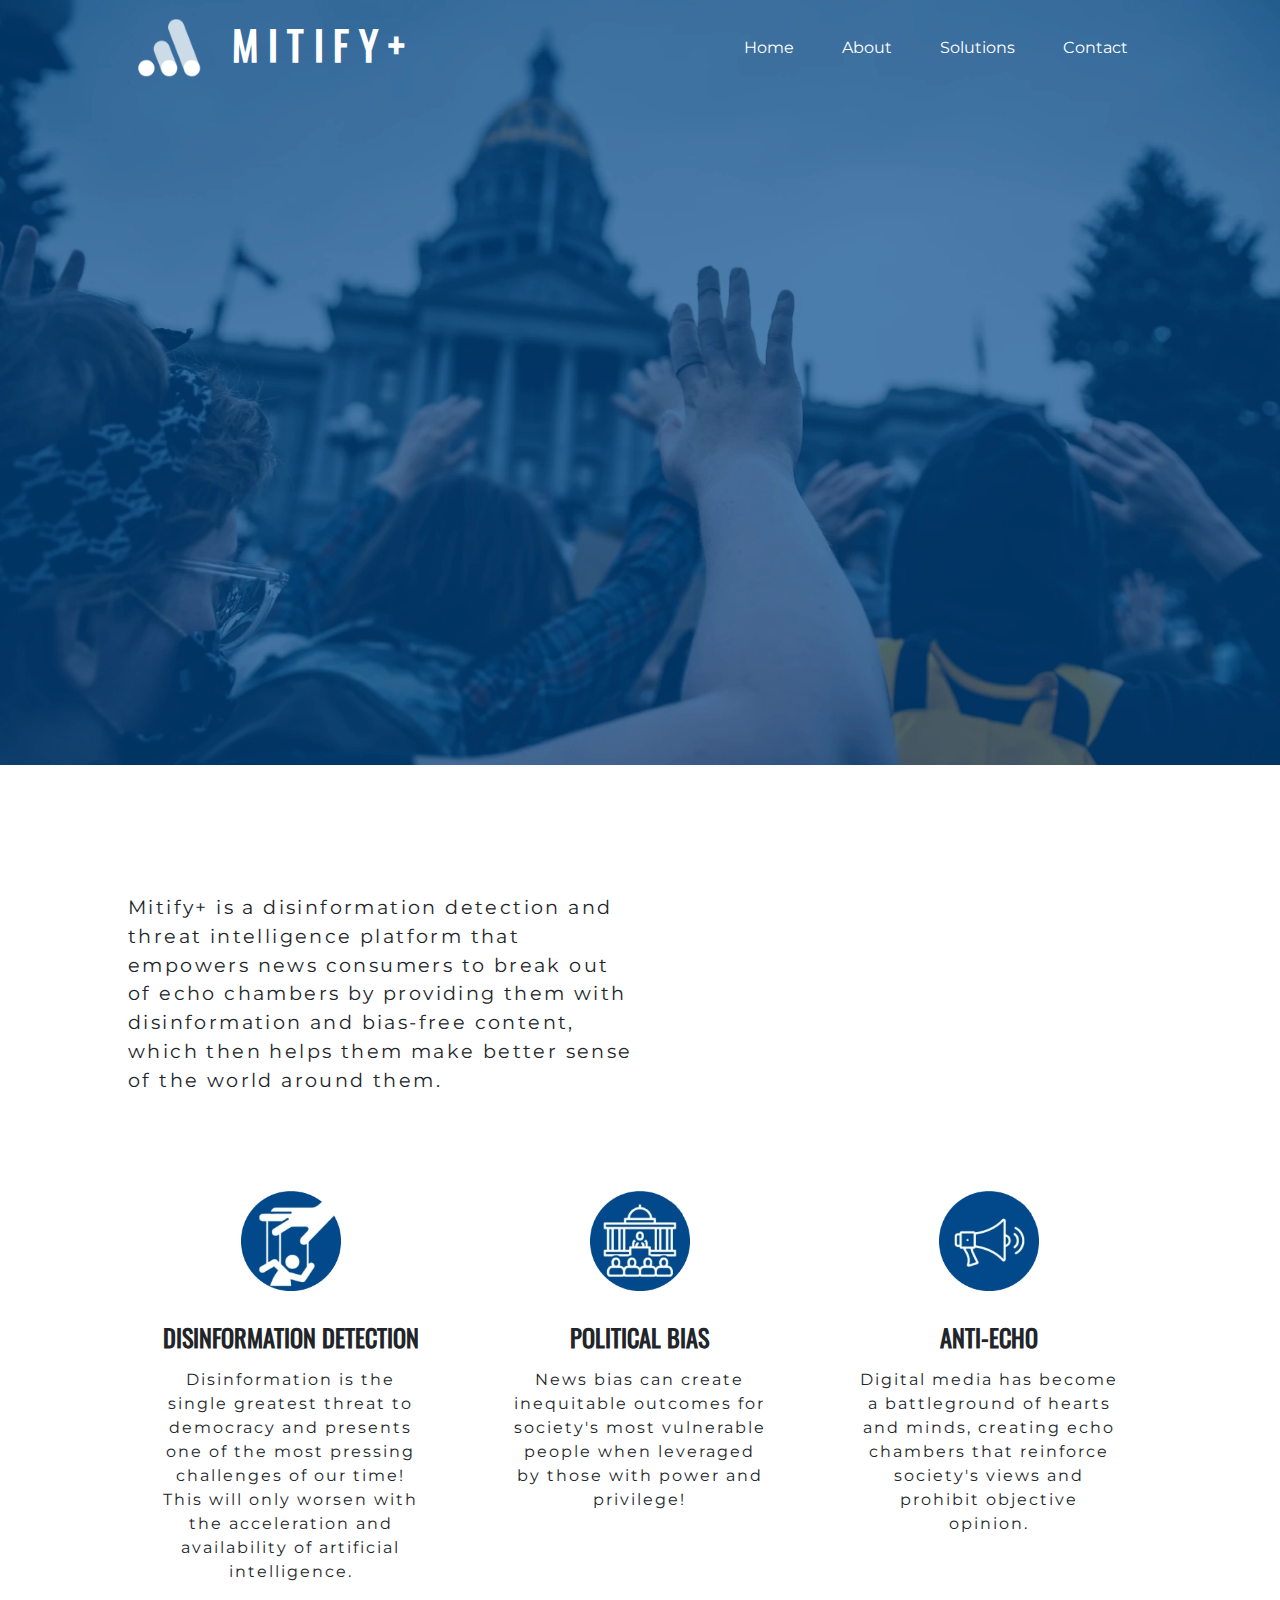
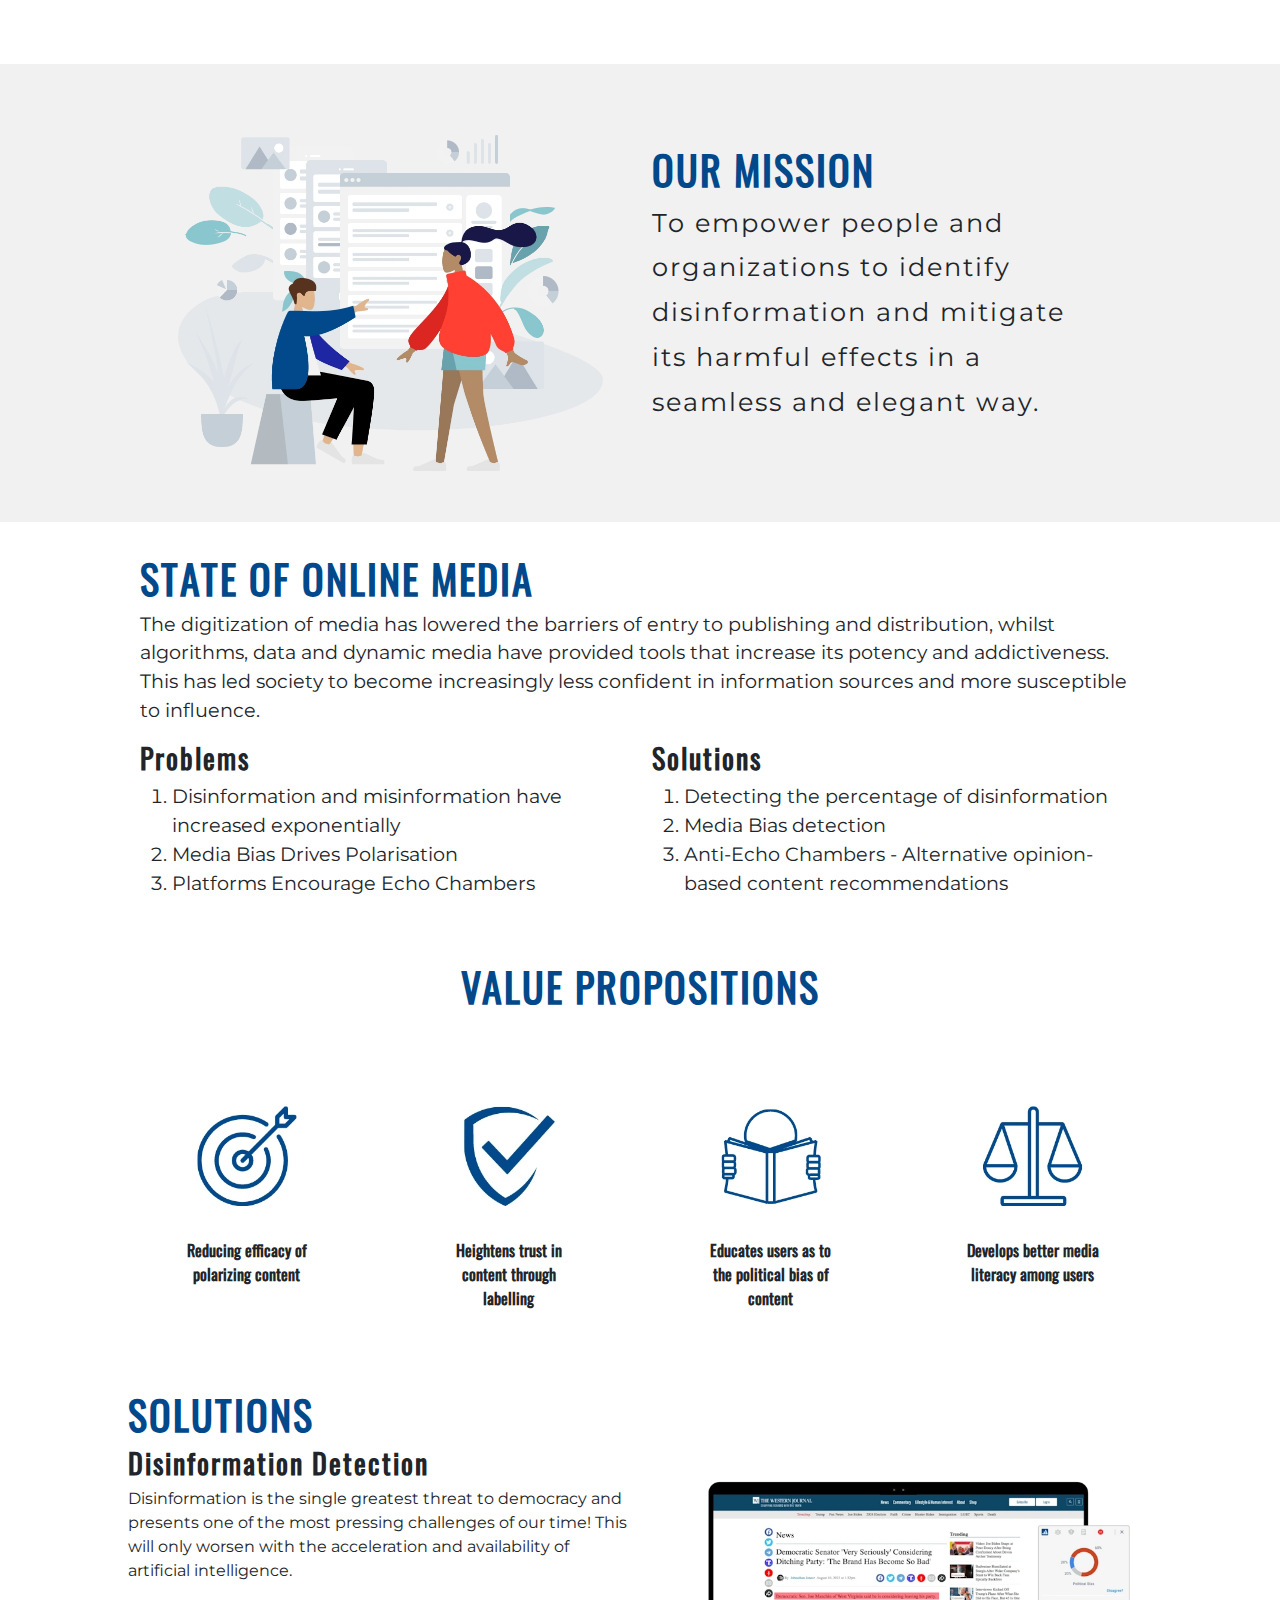
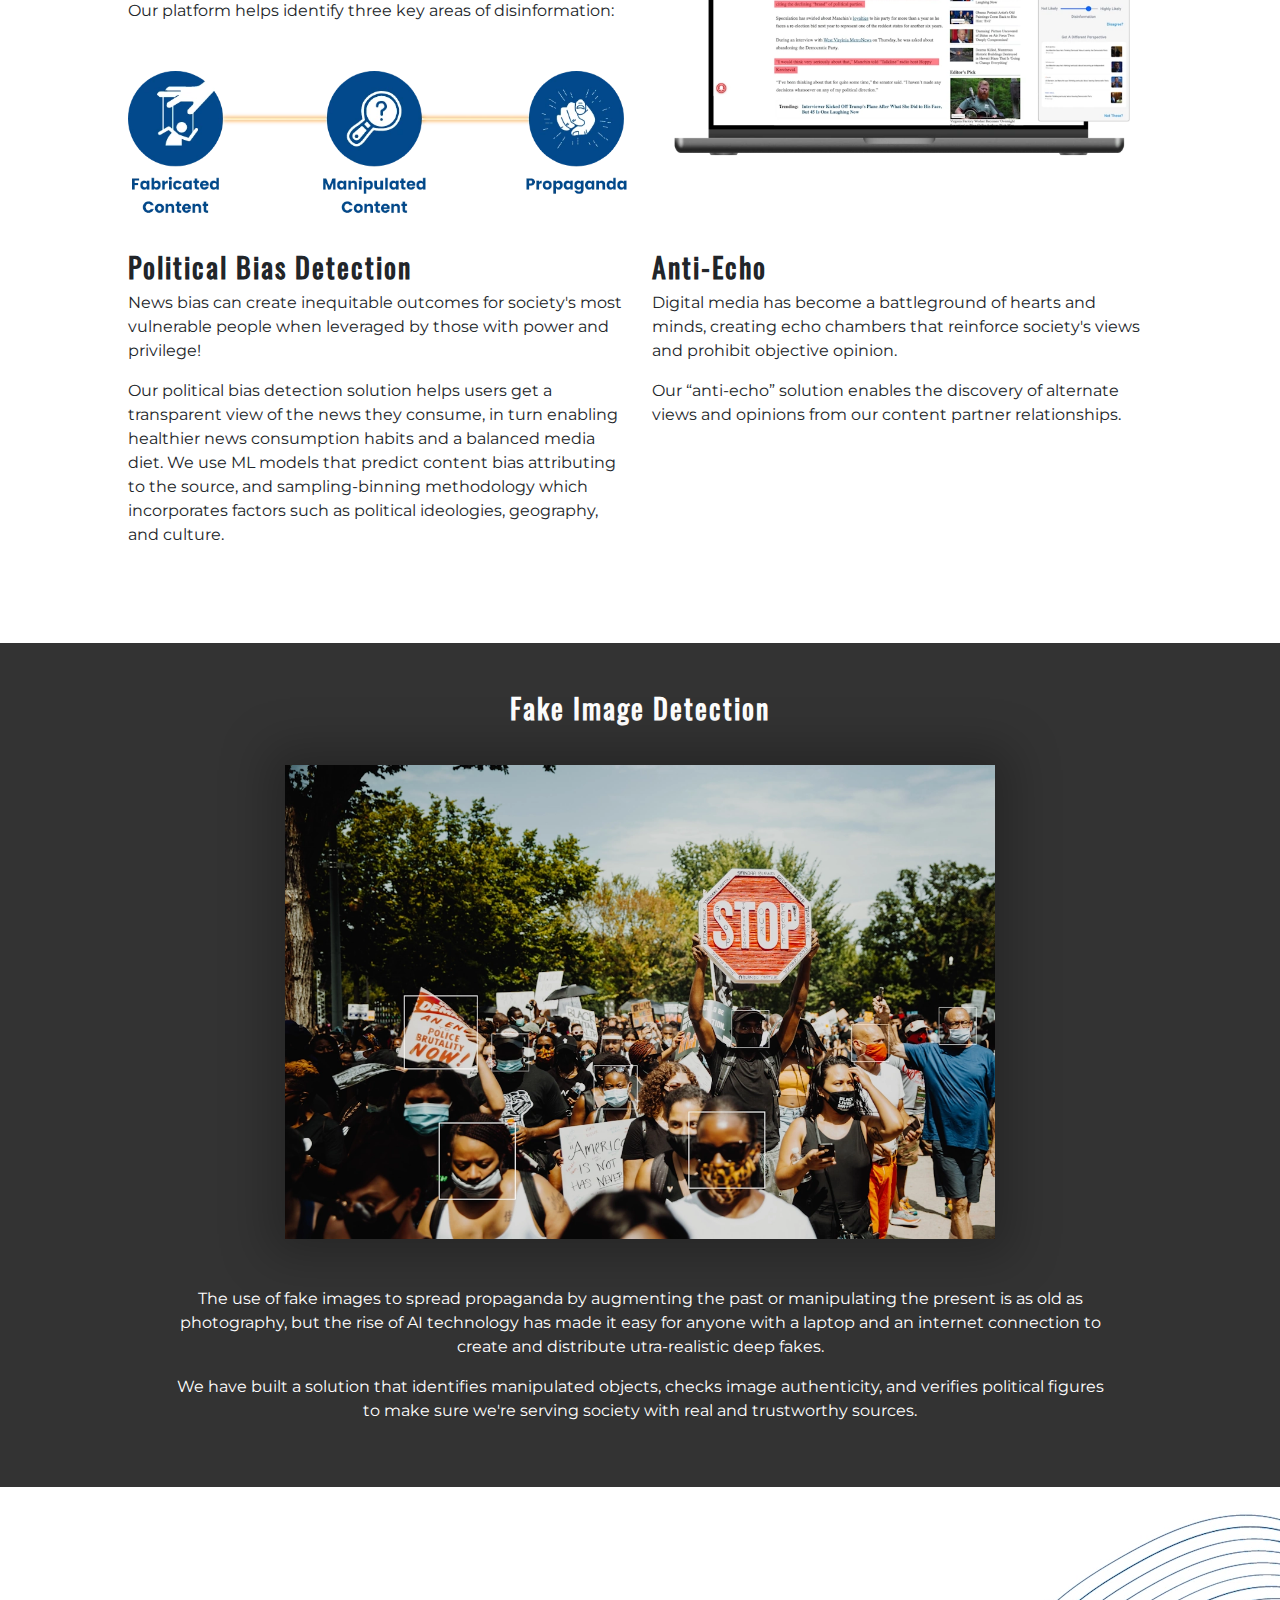
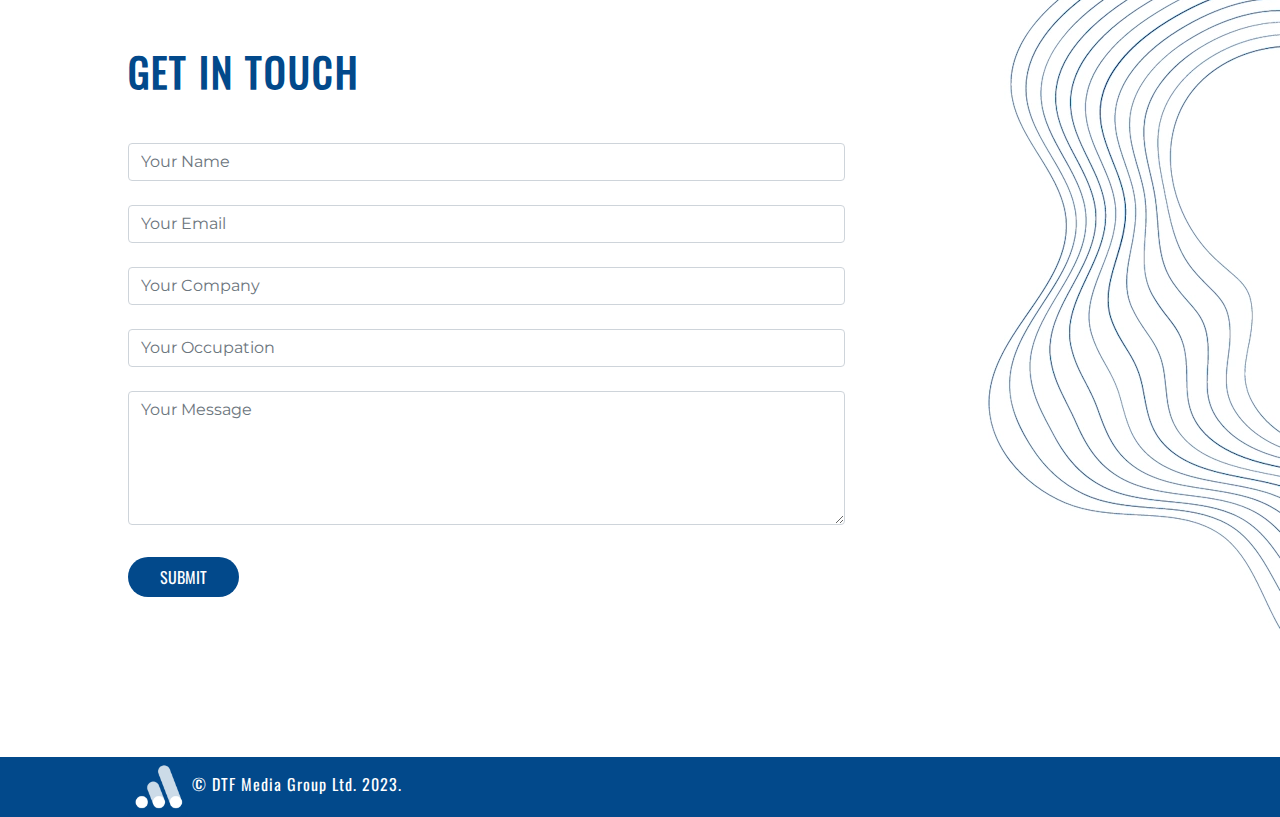
<file: index.html>
<!DOCTYPE html>
<html lang="en">
    <head>
        <meta charset="utf-8">
        <meta name="theme-color" content="#fff">
        <meta name="viewport" content="width=device-width, initial-scale=1">
        <meta name="description" content="Empowering people and organisations to identify misinformation and mitigate its harmful effects in a seamless and elegant way.">
        <meta property="og:image" content="/assets/images/preview.png">
        <meta property="og:image:type" content="image/png">
        <meta property="og:image:width" content="1200">
        <meta property="og:image:height" content="630">

        <title>Mitify+ | Grammarly for Disinformation</title>

        <link rel="stylesheet" href="bootstrap.min.css">
        <script src="bootstrap.bundle.min.js"></script>
        <script src="jquery-3.3.1.slim.min.js"></script>
        <script src="bootstrap.min.js"></script>
        <script src="modernizr.js"></script>
        
        <link rel="icon" href="favicon.ico">
        <link rel="stylesheet" href="stylesheet.css">
    </head>
    <body>
        <div class="container-fluid" id="page">
            <div class="header">
                <div class="nav-wrapper" id="top">
                    <nav class="navbar navbar-expand-md page-content" id="banner">
                        <a href="/">
                            <img src="assets/images/icon.png" alt="Mitify+ Logo" class="logo"></img>
                        </a>
                        <h1 class="logo-title">MITIFY+</h1>
                
                        <div class=menu-toggle>
                            <label for="check" onclick="checkCheck()">
                                <input type="checkbox" id="check" data-toggle="collapse" data-target="#collapseNav">
                                <div class="hamburger"></div>
                            </label>
                        </div>
                
                        <div class="collapse navbar-collapse justify-content-end" id="collapseNav">
                            <ul class="navbar-nav">
                                <li class="nav-item"><a class="nav-link" href="/">Home</a></li>
                                <li class="nav-item"><a class="nav-link" href="#about">About</a></li>
                                <li class="nav-item"><a class="nav-link" href="#solutions">Solutions</a></li>
                                <li class="nav-item"><a class="nav-link" href="#contact">Contact</a></li>
                            </ul>
                        </div>
                    </nav>
                </div>
                <div class="header-content page-content row">
                    <div class="col-lg-6 animate-reveal-y">
                        <h1>We are on the cusp of a disinformation epidemic</h1>
                        <p class="my-4">With so much fake news, propaganda, and disinformation people need access to quality content from trusted sources.</p>
                        <a href="#solutions"><button>Disover our Solution</button></a>
                    </div>
                    <div class="col-lg-6 mockup-container animate-reveal-y delay">
                        <picture>
                            <source type="image/webp" srcset="assets/images/webp/mockup.webp">
                            <source type="image/png" srcset="assets/images/mockup.png">
                            <img src="assets/images/mockup.png" alt="Phone Mockup" id="mockup">
                        </picture>
                    </div>
                </div>
            </div>
            <div class="page-content mt-5">
                <div id="about">
                    <h1 class="title animate-reveal-y delay">What We Do</h1>
                    <p>Mitify+ is a disinformation detection and threat intelligence platform that empowers news consumers to break out of echo chambers by providing them with disinformation and bias-free content, which then helps them make better sense of the world around them.</p>
                </div>
                <div class="services row">
                    <div class="col-md-4">
                        <picture>
                            <source type="image/webp" srcset="assets/images/webp/dd.webp">
                            <source type="image/png" srcset="assets/images/dd.png">
                            <img src="assets/images/dd.png" alt="Disinformation Detection">
                        </picture>
                        <h3>Disinformation Detection</h3>
                        <p>Disinformation is the single greatest threat to democracy and presents one of the most pressing challenges of our time! This will only worsen with the acceleration and availability of artificial intelligence.</p>
                    </div>
                    <div class="col-md-4">
                        <picture>
                            <source type="image/webp" srcset="assets/images/webp/bias.webp">
                            <source type="image/png" srcset="assets/images/bias.png">
                            <img src="assets/images/bias.png" alt="Political Bias">
                        </picture>
                        <h3>Political Bias</h3>
                        <p>News bias can create inequitable outcomes for society's most vulnerable people when leveraged by those with power and privilege!</p>
                    </div>
                    <div class="col-md-4">
                        <picture>
                            <source type="image/webp" srcset="assets/images/webp/echo.webp">
                            <source type="image/png" srcset="assets/images/echo.png">
                            <img src="assets/images/echo.png" alt="Anti-Echo">
                        </picture>
                        <h3>Anti-Echo</h3>
                        <p>Digital media has become a battleground of hearts and minds, creating echo chambers that reinforce society's views and prohibit objective opinion.</p>
                    </div>
                </div>
            </div>
            <div class="mission">
                <div class="mission-container row">
                    <div class="col-lg-6">
                        <picture>
                            <source type="image/webp" srcset="assets/images/webp/mission.webp">
                            <source type="image/png" srcset="assets/images/mission.png">
                            <img src="assets/images/mission.png" alt="Our Mission" id="mission-img">
                        </picture>
                    </div>
                    <div class="col-lg-6 mission-content">
                        <h1 class="title">Our Mission</h1>
                        <p>To empower people and organizations to identify disinformation and mitigate its harmful effects in a seamless and elegant way.</p>
                    </div>
                </div>
            </div>
            <div class="state row">
                <h1 class="title">State of Online Media</h1>
                <p>The digitization of media has lowered the barriers of entry to publishing and distribution, whilst algorithms, data and dynamic media have provided tools that increase its potency and addictiveness. This has led society to become increasingly less confident in information sources and more susceptible to influence.</p>
                <div class="col-md-6">
                    <h3 class="subtitle">Problems</h3>
                    <ol>
                        <li>Disinformation and misinformation have increased exponentially</li>
                        <li>Media Bias Drives Polarisation</li>
                        <li>Platforms Encourage Echo Chambers</li>
                    </ol>
                </div>
                <div class="col-md-6">
                    <h3 class="subtitle">Solutions</h3>
                    <ol>
                        <li>Detecting the percentage of disinformation</li>
                        <li>Media Bias detection</li>
                        <li>Anti-Echo Chambers - Alternative opinion-based content recommendations</li>
                    </ol>
                </div>
            </div>
            <div class="page-content">
                <h1 class="title text-center mt-5">Value Propositions</h1>
                <div class="valprop row">
                    <div class="col-md-6">
                        <div class="row">
                            <div class="col-6">
                                <picture>
                                    <source type="image/webp" srcset="assets/images/webp/target.webp">
                                    <source type="image/png" srcset="assets/images/target.png">
                                    <img src="assets/images/target.png" alt="Target">
                                </picture>
                                <p>Reducing efficacy of polarizing content</p>
                            </div>
                            <div class="col-6">
                                <picture>
                                    <source type="image/webp" srcset="assets/images/webp/check.webp">
                                    <source type="image/png" srcset="assets/images/check.png">
                                    <img src="assets/images/check.png" alt="Check Mark">
                                </picture>
                                <p>Heightens trust in content through labelling</p>
                            </div>
                        </div>
                    </div>
                    <div class="col-md-6">
                        <div class="row">
                            <div class="col-6">
                                <picture>
                                    <source type="image/webp" srcset="assets/images/webp/educate.webp">
                                    <source type="image/png" srcset="assets/images/educate.png">
                                    <img src="assets/images/educate.png" alt="Educate">
                                </picture>
                                <p>Educates users as to the political bias of content</p>
                            </div>
                            <div class="col-6">
                                <picture>
                                    <source type="image/webp" srcset="assets/images/webp/balance.webp">
                                    <source type="image/png" srcset="assets/images/balance.png">
                                    <img src="assets/images/balance.png" alt="Balance">
                                </picture>
                                <p>Develops better media literacy among users</p>
                            </div>
                        </div>
                    </div>
                </div>
            </div>
            <div class="page-content solutions" id="solutions">
                <h1 class="title">Solutions</h1>
                <div class="row" id="disinf">
                    <div class="col-lg-6">
                        <h3 class="subtitle">Disinformation Detection</h3>
                        <p>Disinformation is the single greatest threat to democracy and presents one of the most pressing challenges of our time! This will only worsen with the acceleration and availability of artificial intelligence.</p>
                        <p>Our platform helps identify three key areas of disinformation:</p>
                        <picture>
                            <source type="image/webp" srcset="assets/images/webp/disinf.webp">
                            <source type="image/png" srcset="assets/images/disinf.png">
                            <img src="assets/images/disinf.png" alt="Disinformation">
                        </picture>
                    </div>
                    <div class="col-lg-6">
                        <picture>
                            <source type="image/webp" srcset="assets/images/webp/mockup2.webp">
                            <source type="image/png" srcset="assets/images/mockup2.png">
                            <img src="assets/images/mockup2.png" alt="Laptop Mockup">
                        </picture>
                    </div>
                </div>
                <div class="row">
                    <div class="col-lg-6">
                        <h3 class="subtitle">Political Bias Detection</h3>
                        <p>News bias can create inequitable outcomes for society's most vulnerable people when leveraged by those with power and privilege!</p>
                        <p>Our political bias detection solution helps users get a transparent view of the news they consume, in turn enabling healthier news consumption habits and a balanced media diet. We use ML models that predict content bias attributing to the source, and sampling-binning methodology which incorporates factors such as political ideologies, geography, and culture.</p>
                    </div>
                    <div class="col-lg-6">
                        <h3 class="subtitle">Anti-Echo</h3>
                        <p>Digital media has become a battleground of hearts and minds, creating echo chambers that reinforce society's views and prohibit objective opinion.</p>
                        <p>Our “anti-echo” solution enables the discovery of alternate views and opinions from our content partner relationships.</p>
                    </div>
                </div>
            </div>
            <div class="img-detection">
                <h3 class="subtitle">Fake Image Detection</h3>
                <picture>
                    <source type="image/webp" srcset="assets/images/webp/fakeimg2.webp">
                    <source type="image/png" srcset="assets/images/fakeimg2.png">
                    <img src="assets/images/fakeimg2.png" alt="Fake Image Detection Example">
                </picture>
                <p>The use of fake images to spread propaganda by augmenting the past or manipulating the present is as old as photography, but the rise of AI technology has made it easy for anyone with a laptop and an internet connection to create and distribute utra-realistic deep fakes.</p>
                <p>We have built a solution that identifies manipulated objects, checks image authenticity, and verifies political figures to make sure we're serving society with real and trustworthy sources.</p>
            </div>
            <div class="page-content">
                <div class="style-wrapper-4">
                    <picture>
                        <source type="image/webp" srcset="assets/images/webp/m4.webp">
                        <source type="image/png" srcset="assets/images/m4.png">
                        <img src="assets/images/m4.png" alt="">
                    </picture>
                </div>
                <div class="contact" id="contact">
                    <h1 class="title mb-5">Get In Touch</h1>
                    <form name="contact" method="POST" data-netlify="true" >
                        <div class="form-group mb-4">
                            <input required type="text" class="form-control" id="name" placeholder="Your Name" name="name">
                        </div>
                        <div class="form-group mb-4">
                            <input required type="email" class="form-control" id="email" placeholder="Your Email" name="email">
                        </div>
                        <div class="form-group mb-4">
                            <input required type="text" class="form-control" id="company" placeholder="Your Company" name="company">
                        </div>
                        <div class="form-group mb-4">
                            <input required type="text" class="form-control" id="occupation" placeholder="Your Occupation" name="occupation">
                        </div>
                        <div class="form-group mb-4">
                            <textarea required class="form-control" id="message" placeholder="Your Message" rows="5" name="message"></textarea>
                        </div>
                        <button type="submit" class="btn btn-primary mt-2">Submit</button>
                    </form>
                </div>
            </div>
        </div>
        <footer>
            <div class="footer-content">
                <img src="assets/images/icon.png" alt="Mitify+ Logo">
                <p>&copy DTF Media Group Ltd. 2023.</p>
            </div>
        </footer>
    </body>
    <script>
        const navLinks = document.querySelectorAll('.nav-item');
        const menuToggle = document.getElementById('collapseNav');
        const checkbox = document.getElementById('check');
        const bsCollapse = new bootstrap.Collapse(menuToggle, { toggle: false });

        navLinks.forEach((l) => {
            l.addEventListener('click', () => {
                bsCollapse.toggle();
                checkbox.checked = false;
            });
        });
    </script>
</html>
</file>
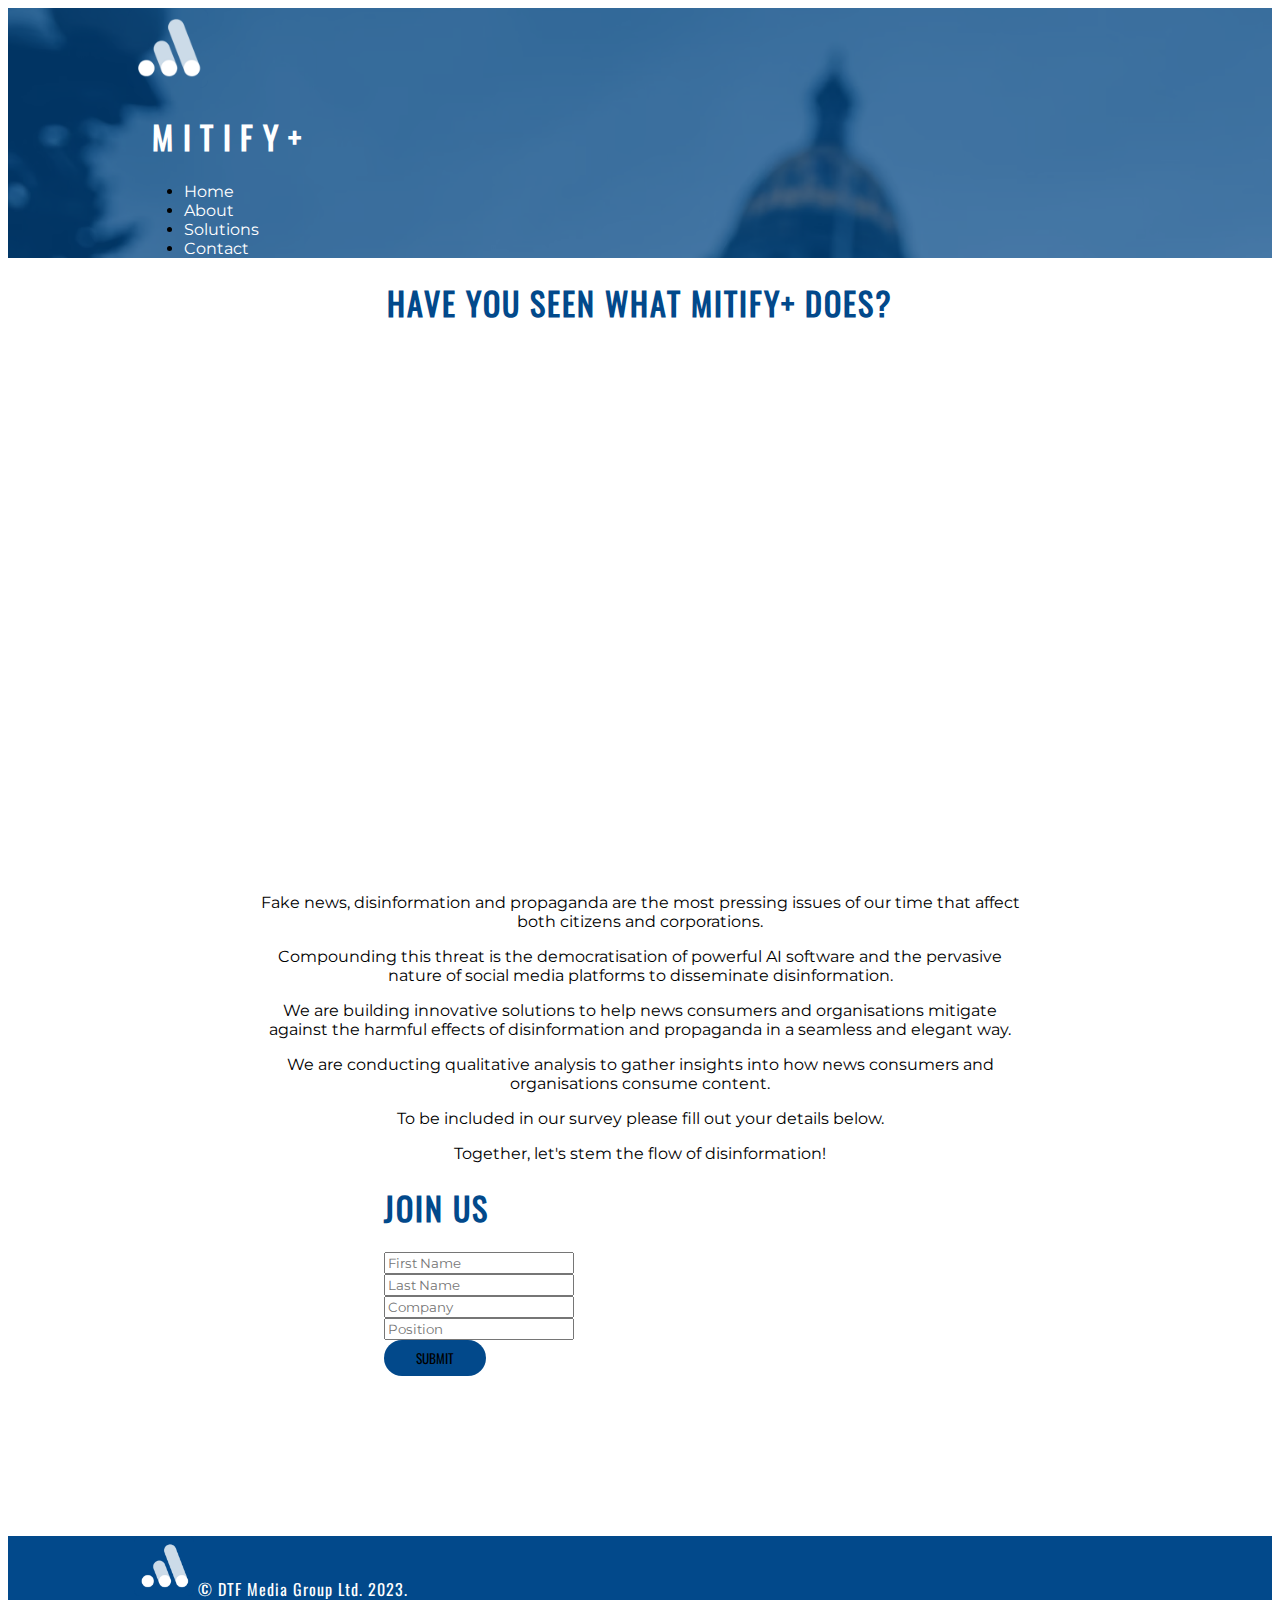
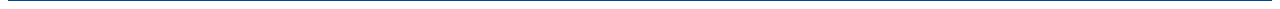
<file: landing/index.html>
<!DOCTYPE html>
<html>
    <head>
        <meta charset="utf-8">
        <meta name="theme-color" content="#fff">
        <meta name="viewport" content="width=device-width, initial-scale=1">
        <meta name="description" content="Grammaly For Misinformation">
        <meta property="og:image" content="../assets/images/preview.png">
        <meta property="og:image:type" content="image/png">
        <meta property="og:image:width" content="1200">
        <meta property="og:image:height" content="630">

        <title>Mitify+ | Grammarly for Disinformation</title>

        <link href="https://cdn.jsdelivr.net/npm/bootstrap@5.0.2/dist/css/bootstrap.min.css" rel="stylesheet" integrity="sha384-EVSTQN3/azprG1Anm3QDgpJLIm9Nao0Yz1ztcQTwFspd3yD65VohhpuuCOmLASjC" crossorigin="anonymous">
        <script src="https://cdn.jsdelivr.net/npm/bootstrap@5.0.2/dist/js/bootstrap.bundle.min.js" integrity="sha384-MrcW6ZMFYlzcLA8Nl+NtUVF0sA7MsXsP1UyJoMp4YLEuNSfAP+JcXn/tWtIaxVXM" crossorigin="anonymous"></script>
        <script src="https://code.jquery.com/jquery-3.3.1.slim.min.js" integrity="sha384-q8i/X+965DzO0rT7abK41JStQIAqVgRVzpbzo5smXKp4YfRvH+8abtTE1Pi6jizo" crossorigin="anonymous"></script>
        <script src="https://cdn.jsdelivr.net/npm/popper.js@1.14.3/dist/umd/popper.min.js" integrity="sha384-ZMP7rVo3mIykV+2+9J3UJ46jBk0WLaUAdn689aCwoqbBJiSnjAK/l8WvCWPIPm49" crossorigin="anonymous"></script>
        <script src="https://cdn.jsdelivr.net/npm/bootstrap@4.1.3/dist/js/bootstrap.min.js" integrity="sha384-ChfqqxuZUCnJSK3+MXmPNIyE6ZbWh2IMqE241rYiqJxyMiZ6OW/JmZQ5stwEULTy" crossorigin="anonymous"></script>

        
        <link rel="icon" href="../favicon.ico">
        <link rel="stylesheet" href="../stylesheet.css">
    </head>
    <body>
        <div class="container-fluid" id="page">
            <div class="nav-wrapper landing-nav" id="top">
                <nav class="navbar navbar-expand-md page-content" id="banner">
                    <a href="/">
                        <img src="../assets/images/icon.png" alt="Mitify+ Logo" class="logo"></img>
                    </a>
                    <h1 class="logo-title">MITIFY+</h1>
            
                    <div class=menu-toggle>
                        <label for="check" onclick="checkCheck()">
                            <input type="checkbox" id="check" data-toggle="collapse" data-target="#collapseNav">
                            <div class="hamburger"></div>
                        </label>
                    </div>
            
                    <div class="collapse navbar-collapse justify-content-end" id="collapseNav">
                        <ul class="navbar-nav">
                            <li class="nav-item"><a class="nav-link" href="/">Home</a></li>
                            <li class="nav-item"><a class="nav-link" href="/#about">About</a></li>
                            <li class="nav-item"><a class="nav-link" href="/#solutions">Solutions</a></li>
                            <li class="nav-item"><a class="nav-link" href="/#contact">Contact</a></li>
                        </ul>
                    </div>
                </nav>
            </div>
            <div class="landing-content">
                <h1 class="title mt-3">Have you seen what Mitify+ does?</h1>
                <iframe width="100%" height="100%" src="https://www.youtube.com/embed/4d04FytZBQ0?si=yb2MjT9v06Ry5fGW" title="YouTube video player" frameborder="0" allow="accelerometer; autoplay; clipboard-write; encrypted-media; gyroscope; picture-in-picture; web-share" allowfullscreen></iframe>
                <p>Fake news, disinformation and propaganda are the most pressing issues of our time that affect both citizens and corporations.</p>
                <p>Compounding this threat is the democratisation of powerful AI software and the pervasive nature of social media platforms to disseminate disinformation.</p>
                <p>We are building innovative solutions to help news consumers and organisations mitigate against the harmful effects of disinformation and propaganda in a seamless and elegant way.</p>
                <p>We are conducting qualitative analysis to gather insights into how news consumers and organisations consume content.</p>
                <p>To be included in our survey please fill out your details below.</p>
                <p>Together, let's stem the flow of disinformation!</p>
            </div>
            <div class="landing-form">
                <h1 class="title mb-4">Join Us</h1>
                <form name="landing-form" method="POST" data-netlify="true" >
                    <div class="form-group mb-4">
                        <input required type="text" class="form-control" id="fname" placeholder="First Name" name="fname">
                    </div>
                    <div class="form-group mb-4">
                        <input required type="text" class="form-control" id="lname" placeholder="Last Name" name="lname">
                    </div>
                    <div class="form-group mb-4">
                        <input required type="text" class="form-control" id="company" placeholder="Company" name="company">
                    </div>
                    <div class="form-group mb-4">
                        <input required type="text" class="form-control" id="position" placeholder="Position" name="position">
                    </div>
                    <button type="submit" class="btn btn-primary mt-2">Submit</button>
                </form>
            </div>
        </div>
        <footer>
            <div class="footer-content">
                <img src="../assets/images/icon.png" alt="Mitify+ Logo">
                <p>&copy DTF Media Group Ltd. 2023.</p>
            </div>
        </footer>
    </body>
</html>
</file>
<file: stylesheet.css>
@font-face {
    font-family: "Montserrat";
    src: url("assets/fonts/Montserrat-Regular.ttf");
    font-display: swap;
}
@font-face {
    font-family: "Oswald";
    src: url("assets/fonts/Oswald-Regular.ttf");
    font-display: swap;
}
html {
    overflow-x: hidden;
}
* {
    font-family: "Montserrat";
}
a {
    color: #000;
    text-decoration: none;
}
h1, h2, h3, h4 {
    font-family: "Oswald";
    text-transform: uppercase;
}
.nav-link {
    color: #fff !important;
}
.nav-link:hover {
    color: #fff;
}
a:hover {
    color: #000;
    text-decoration: underline;
}
#page {
    padding: 0;
}
.page-content {
    width: 100%;
    max-width: 80vw;
    margin: 0 auto;
}
.no-webp .header {
    max-height: 85vh;
    background-image: url("assets/images/header3.png");
    background-size: cover;
    background-position: center;
}
.webp .header {
    max-height: 85vh;
    background-image: url("assets/images/webp/header.webp");
    background-size: cover;
    background-position: center;
}
.logo {
    max-width: 5rem;
}
.logo-title {
    font-family: "Oswald";
    letter-spacing: 9.6px;
    font-weight: 700;
    color: #fff;
    margin-left: 1.5rem;
}
.nav-item {
    margin: 0 1rem 0 1rem;
}
.landing-nav {
    background-image: url("assets/images/header3.png");
}
.hamburger,
.hamburger::before,
.hamburger::after {
    content: "";
    display: block;
    background: #fff;
    width: 1.5rem;
    height: 0.25rem;
}
.hamburger::before {
    transform: translateY(-0.5rem);
    transition: all 0.5s;
}
.hamburger::after {
    transform: translateY(-0.1rem);
    transition: all 0.5s;
}
.hamburger {
    background: none;
    transition: all 0.5s;
    z-index: 2;
    position: relative;
}
input[type="checkbox"] {
    display: none;
}
input[type="checkbox"]:checked ~ .hamburger::before {
    transform: rotate(45deg) translateX(0rem) translateY(-0rem);
}
input[type="checkbox"]:checked ~ .hamburger::after {
    transform: rotate(-45deg) translateX(0.15rem) translateY(-0.2rem);
}
input[type="checkbox"]:checked ~ .hamburger {
    transform: translateY(-0.1rem);
}
.header-content {
    padding-top: 8rem;
}
.header-content h1 {
    line-height: 150%;
    color: #fff;
    font-weight: 700;
    font-size: 3rem;
}
.header-content p {
    line-height: 150%;
    color: #fff;
    font-size: 1.6rem;
    width: 80%;
}
.header-content button {
    background-color: #fff;
    font-family: "Oswald";
    border-radius: 50px;
    border: none;
    padding: .8rem 2rem;
    text-transform: uppercase;
}
.header-content button:hover {
    background-color: #e5ecf3;
}
.mockup-container {
    text-align: right;
}
#mockup {
    height: 80%;
}
.title {
    color: #02498B;
    font-weight: 800;
    letter-spacing: 2px;
}
.subtitle {
    text-transform: capitalize;
    letter-spacing: 2px;
    font-weight: 700;
}
#about p {
    width: 50%;
    line-height: 150%; /* 36px */
    letter-spacing: 2.4px;
    font-size: 1.2rem;
    margin-top: 2rem;
}
.services, .valprop {
    text-align: center;
    margin-top: 4rem;
}
.services img, .valprop img {
    height: 100px;
    width: 100px;
    margin: 2rem 0;
}
.services h3 {
    font-weight: 700;
    font-size: calc(1.275rem + .3vw);
}
.services p {
    width: 80%;
    margin: 0 auto;
    letter-spacing: 2px;
    margin-top: 1rem;
}
.valprop p {
    font-family: "Oswald";
    font-weight: 700;
    width: 60%;
    margin: 0 auto;
}
.mission {
    background-color: #F1F1F1;
    margin-top: 5rem;
    padding: 1rem;
}
.mission-container {
    width: 80%;
    margin: 0 auto;
}
.mission-content {
    display: flex;
    justify-content: center;
    align-content: center;
    flex-direction: column;
}
#mission-img {
    width: 100%;
}
.mission p {
    line-height: 175%; /* 63px */
    letter-spacing: 2px;
    font-size: 1.6rem;
    width: 90%;
}
.state {
    width: 80%;
    margin: 2rem auto;
}
.state p, .state li {
    font-size: 1.2rem;
}
.solutions {
    margin-top: 5rem;
}
#disinf img {
    width: 100%;
    margin: 2rem 0;
}
.img-detection {
    background-color: #333;
    margin-top: 5rem;
    padding: 3rem;
    text-align: center;
}
.img-detection img {
    width: 60%;
    margin: 2rem 0;
    box-shadow: 0px 0px 45px 17px rgba(0, 0, 0, 0.25);
}
.img-detection p, .img-detection h3 {
    color: #fff;
}
.img-detection p {
    width: 80%;
    margin: 1rem auto;
}
.style-wrapper-4 {
    position: absolute;
    right: 0;
    z-index: -1;
}
.contact {
    padding-top: 10rem;
    margin-bottom: 10rem;
}
.contact form {
    width: 70%;
}
.contact button, .landing-form button {
    background-color: #02498B;
    font-family: "Oswald";
    border-radius: 50px;
    border: none;
    padding: .5rem 2rem;
    text-transform: uppercase;
}
footer {
    background-color: #02498B;
}
.footer-content {
    width: 80%;
    margin: 0 auto;
}
footer img {
    height: 60px;
    width: 60px;
}
footer p {
    font-family: "Oswald";
    color: #fff;
    display: inline;
    letter-spacing: 1px;
}
.landing-content {
    width: 100%;
    max-width: 60vw;
    margin: 0 auto;
    text-align: center;
}
.landing-content iframe {
    margin: 2rem 0;
    height: 36vw;
    width: 64vw;
}
.landing-form {
    width: 100%;
    max-width: 40vw;
    margin: 0 auto;
    margin-bottom: 10rem;
}
/* Animations */

.animate-reveal-y {
    opacity: 0;
    -webkit-animation: revealY 1.8s cubic-bezier(0, 1, 0.5, 1) 1 normal forwards;
    -moz-animation: revealY 1.8s ease-in 1 normal forwards;
    -o-animation: revealY 1.8s cubic-bezier(0, 1, 0.5, 1) 1 normal forwards;
    animation: revealY 1.8s cubic-bezier(0, 1, 0.5, 1) 1 normal forwards;
    -webkit-animation-delay: 200ms;
    -moz-animation-delay: 200ms;
    -o-animation-delay: 200ms;
    animation-delay: 200ms;
  }
  .delay {
    -webkit-animation-delay: 500ms;
    -moz-animation-delay: 500ms;
    -o-animation-delay: 500ms;
    animation-delay: 500ms;
  }
  @-webkit-keyframes revealY {
    0% {
      opacity: 0;
      -webkit-transform: translateY(100%);
         -moz-transform: translateY(100%);
           -o-transform: translateY(100%);
              transform: translateY(100%);
    }
    100% {
      opacity: 1;
      -webkit-transform: translateY(0);
         -moz-transform: translateY(0);
           -o-transform: translateY(0);
              transform: translateY(0);
    }
  }
  @-moz-keyframes revealY {
    0% {
      opacity: 0;
      -webkit-transform: translateY(100%);
         -moz-transform: translateY(100%);
           -o-transform: translateY(100%);
              transform: translateY(100%);
    }
    100% {
      opacity: 1;
      -webkit-transform: translateY(0);
         -moz-transform: translateY(0);
           -o-transform: translateY(0);
              transform: translateY(0);
    }
  }
  @-o-keyframes revealY {
    0% {
      opacity: 0;
      -webkit-transform: translateY(100%);
         -moz-transform: translateY(100%);
           -o-transform: translateY(100%);
              transform: translateY(100%);
    }
    100% {
      opacity: 1;
      -webkit-transform: translateY(0);
         -moz-transform: translateY(0);
           -o-transform: translateY(0);
              transform: translateY(0);
    }
  }
  @keyframes revealY {
    0% {
      opacity: 0;
      -webkit-transform: translateY(100%);
         -moz-transform: translateY(100%);
           -o-transform: translateY(100%);
              transform: translateY(100%);
    }
    100% {
      opacity: 1;
      -webkit-transform: translateY(0);
         -moz-transform: translateY(0);
           -o-transform: translateY(0);
              transform: translateY(0);
    }
  }
  
/* Media Queries */
@media screen and (max-width: 1172px) {
    .header-content p {
        font-size: 1.2rem;
    }
    .header-content h1 {
        font-size: 2.8rem;
    }
}
@media screen and (max-width: 992px) {
    #mockup {
        height: 60%;
    }
    .mission {
        text-align: center;
    }
    .mission p {
        font-size: 1.4rem;
        width: 100%;
    }
    #mission-img {
        width: 80%;
    }
    .landing-form {
        max-width: 60vw;
    }
}
@media screen  and (max-width: 800px) {
    .mockup-container {
        text-align: center;
        margin-top: 3rem;
    }
    #mockup {
        height: 50%;
    }
    #about p {
        width: 100%;
    }
    #about {
        margin-top: 28rem;
    }
    .img-detection img {
        width: 100%;
        margin-bottom: 1.5rem;
    }
}
@media screen and (max-width: 768px) {
    .navbar-nav {
        flex-direction: row;
        flex-wrap: wrap;
    }
    .navbar-collapse {
        justify-content: center !important;
    }
}
@media screen and (max-width: 576px) {
    .header-content {
        padding-top: 3rem;
    }
    #about p {
        font-size: 1rem;
    }
    .contact form {
        width: 100%;
    }
}
@media screen and (max-width: 496px) {
    .header-content p {
        width: 100%;
    }
    .header-content h1 {
        font-size: 2.2rem;
    }
    #about {
        margin-top: 25rem;
    }
    .img-detection p {
        width: 100%;
    }
}
@media screen and (max-width: 425px) {
    #about {
        margin-top: 25rem;
    }
    .header-content h1 {
        font-size: 1.8rem;
    }
    .header-content p {
        font-size: 1.1rem;
    }
    .logo {
        max-width: 4rem;
    }
    .logo-title {
        margin-left: 0;
    }
    .mission p {
        font-size: 1.2rem;
    }
    .valprop p {
        width: 100%;
    }
    .servies img, .valprop img {
        height: 80px;
        width: 80px;
    }
    footer p {
        font-size: 0.8rem;
    }
    footer img {
        height: 45px;
        width: 45px;
    }
}
@media screen and (min-width: 768px) {
    .menu-toggle {
        opacity: 0;
        display: none;
    }
}
@media screen and (max-height: 768px) {
    .no-webp .header, .webp .header {
        max-height: 130vh;
    }
    #about {
        margin-top: 14rem;
    }
}
@media screen and (max-height: 635px) {
    .no-webp .header, .webp .header {
        max-height: 150vh;
    }
}
@media screen and (max-height: 548px) {
    .no-webp .header, .webp .header {
        max-height: 180vh;
    }
}
@media screen and (max-height: 420px) {
    #mockup {
        height: 30%;
    }
}
</file>
